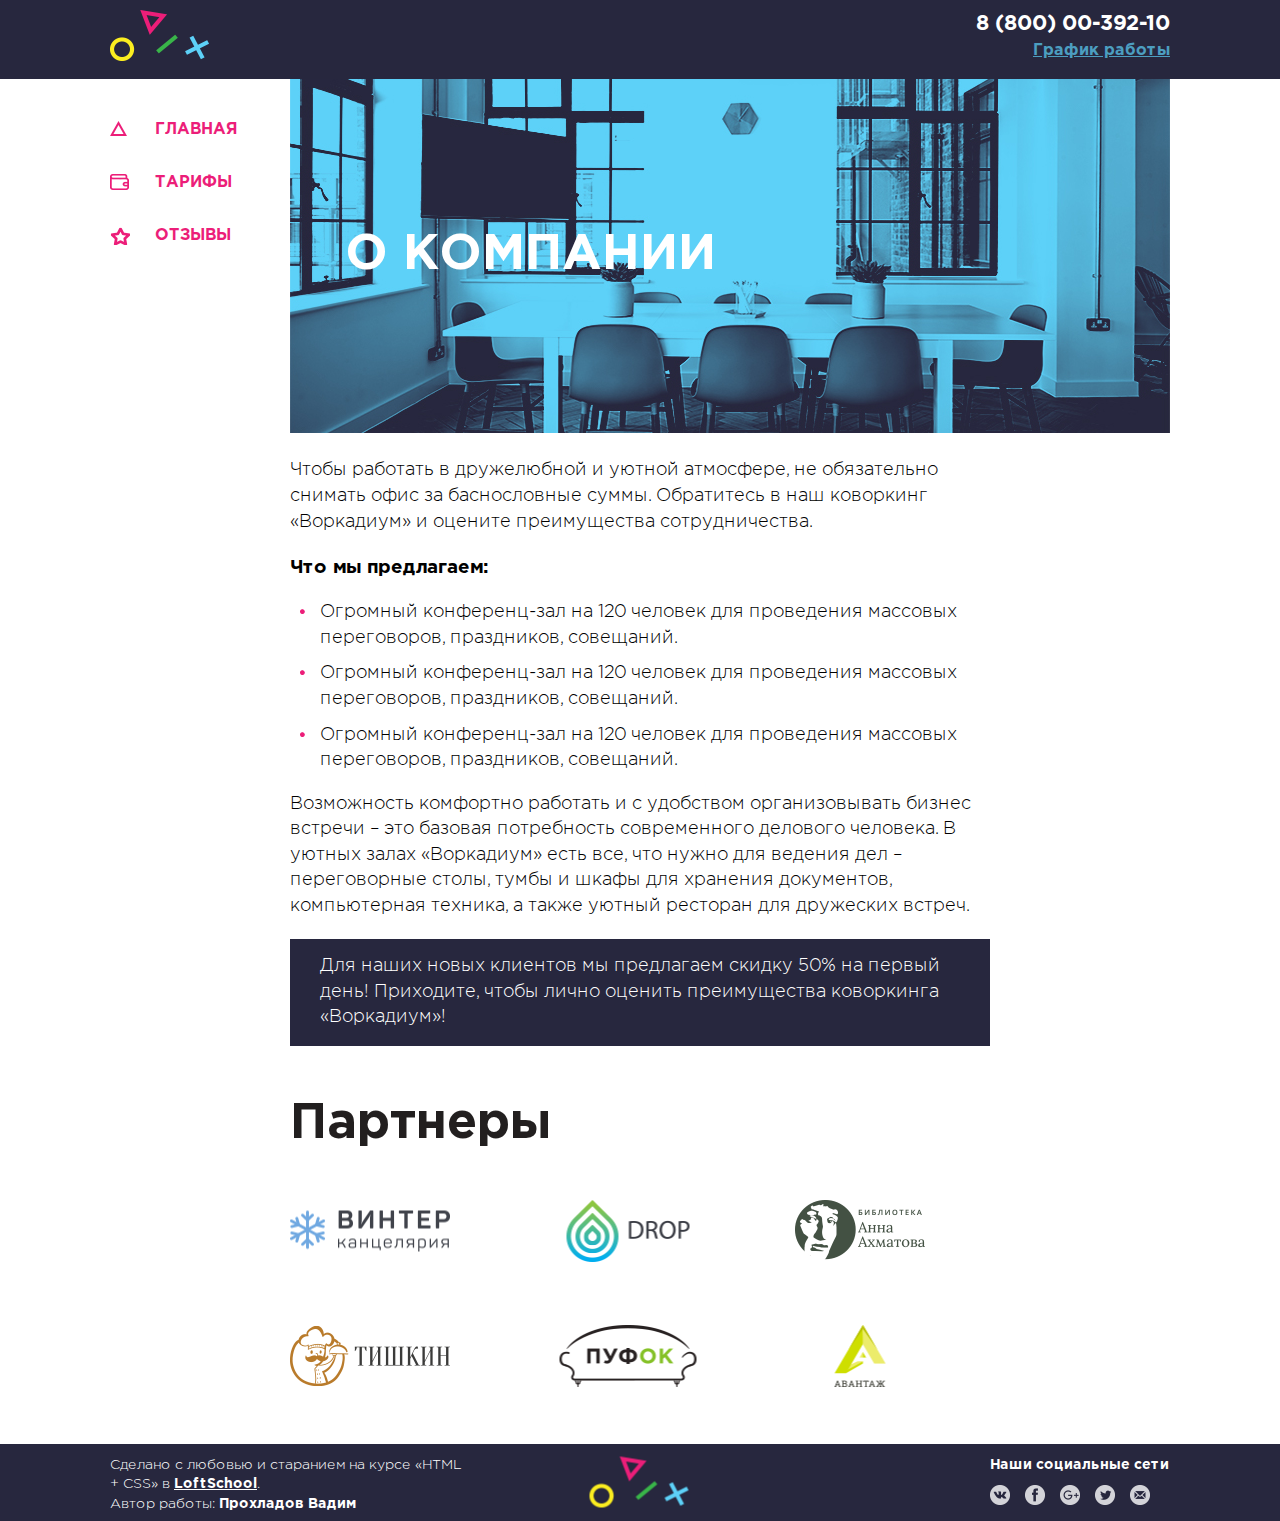
<file: master/index.html>
<!DOCTYPE html>
<html lang="ru-RU">

<head>
  <meta charset="UTF-8">
  <title>Главная страница</title>
  <meta http-equiv="X-UA-Compatible" content="ie=edge">
  <link rel="stylesheet" href="css/main.css">
</head>

<body>
  <div class="wrapper">
    <!-- шапка -->
    <header class="header clearfix">
      <div class="container">
        <div class="header__col-left">
          <img src="img/logos/main_small.png" alt="" class="logo">
        </div>
        <div class="header__col-right">
          <div class="contacts">
            <a href="tel:88000039210" class="contacts__phone">8 (800) 00-392-10</a>
            <div class="contacts__elem">
              <a href="#" class="contacts__schedule">График работы</a>
              <div class="contacts__dropdown">
                <div class="contacts__time">
                  пн-вс: 09:00 - 20:00
                </div>
                <div class="contacts__lunch">
                  обед: 14:00-14:30
                </div>
              </div>
            </div>

          </div>
        </div>
      </div>
    </header>

    <section class="page">
      <div class="container clearfix">
        <!-- боковая панель -->
        <aside class="sidebar">
          <nav class="menu">
            <ul class="nav-menu">
              <li class="nav-menu__item">
                <a href="" class="nav-menu__link">
                  <div class="nav-menu__icon nav-menu__icon_triangle"></div>
                  <div class="nav-menu__text">Главная</div>
                </a>
              </li>
              <li class="nav-menu__item">
                <a href="" class="nav-menu__link">
                  <div class="nav-menu__icon nav-menu__icon_wallet"></div>
                  <div class="nav-menu__text">Тарифы</div>
                </a>
              </li>
              <li class="nav-menu__item">
                <a href="comments.html" class="nav-menu__link">
                  <div class="nav-menu__icon nav-menu__icon_star"></div>
                  <div class="nav-menu__text">Отзывы</div>
                </a>
              </li>
            </ul>
          </nav>
        </aside>

        <!-- содержание страницы -->
        <main class="main-content">
          <div class="page-image">
            <img src="img/decor/about.jpg" alt="" class="page-image__picture">
            <div class="page-image__text">О компании</div>
          </div>

          <div class="about-container">
            <!-- текст на странице -->
            <div class="page-text">
              <p>
                Чтобы работать в дружелюбной и уютной атмосфере, не обязательно снимать офис за баснословные суммы. Обратитесь в наш коворкинг
                «Воркадиум» и оцените преимущества сотрудничества.
              </p>
              <h3>
                Что мы предлагаем:
              </h3>
              <ul>
                <li>
                  Огромный конференц-зал на 120 человек для проведения массовых переговоров, праздников, совещаний.
                </li>
                <li>
                  Огромный конференц-зал на 120 человек для проведения массовых переговоров, праздников, совещаний.
                </li>
                <li>
                  Огромный конференц-зал на 120 человек для проведения массовых переговоров, праздников, совещаний.
                </li>
              </ul>
              <p>
                Возможность комфортно работать и с удобством организовывать бизнес встречи – это базовая потребность современного делового
                человека. В уютных залах «Воркадиум» есть все, что нужно для ведения дел – переговорные столы, тумбы и шкафы
                для хранения документов, компьютерная техника, а также уютный ресторан для дружеских встреч.
              </p>
            </div>
            <div class="description">
              Для наших новых клиентов мы предлагаем <span class="description__pink-text">скидку 50%</span> на первый день!
              Приходите, чтобы лично оценить преимущества коворкинга «Воркадиум»!
            </div>
            <div class="partners">
              <h2 class="section-title">Партнеры</h2>
              <ul class="partners__list clearfix">
                <li class="partners__item">
                  <a class="partners__link" href="#">
                    <img src="img/partners/1.png" class="partners__image">
                  </a>
                </li>
                <li class="partners__item partners__item_middle">
                  <a class="partners__link" href="#">
                    <img src="img/partners/2.png" class="partners__image">
                  </a>
                </li>
                <li class="partners__item partners__item_right">
                  <a class="partners__link" href="#">
                    <img src="img/partners/3.png" class="partners__image">
                  </a>
                </li>
                <li class="partners__item">
                  <a class="partners__link" href="#">
                    <img src="img/partners/4.png" class="partners__image">
                  </a>
                </li>
                <li class="partners__item partners__item_middle">
                  <a class="partners__link" href="#">
                    <img src="img/partners/5.png" class="partners__image">
                  </a>
                </li>
                <li class="partners__item partners__item_middle">
                  <a class="partners__link" href="#">
                    <img src="img/partners/6.png" class="partners__image">
                  </a>
                </li>
              </ul>
            </div>
          </div>

        </main>
      </div>

    </section>

  </div>
  <footer class="footer">
    <div class="container clearfix">
      <div class="footer__col">
        <div class="footer__about">
          <div class="footer__about-desc">
            Сделано с любовью и старанием на курсе «HTML + CSS» в
            <a href="#" class="footer__desc-link">LoftSchool</a>.
          </div>
          <div class="footer__about-user">
            Автор работы: <b>Прохладов Вадим</b>
          </div>
        </div>
      </div>
      <div class="footer__col footer__col_middle">
        <img src="img/logos/main_small.png" alt="" class="logo">
      </div>
      <div class="footer__col footer__col_right">
        <div class="socials">
          <div class="socials__title">Наши социальные сети</div>
          <ul class="socials__list">
            <li class="socials__item">
              <a href="#" class="socials__link socials__link_vk"></a>
            </li>
            <li class="socials__item">
              <a href="#" class="socials__link socials__link_fb"></a>
            </li>
            <li class="socials__item">
              <a href="#" class="socials__link socials__link_gp"></a>
            </li>
            <li class="socials__item">
              <a href="#" class="socials__link socials__link_tw"></a>
            </li>
            <li class="socials__item">
              <a href="#" class="socials__link socials__link_mail"></a>
            </li>
          </ul>
        </div>
      </div>
    </div>
  </footer>
</body>
</html>
</file>
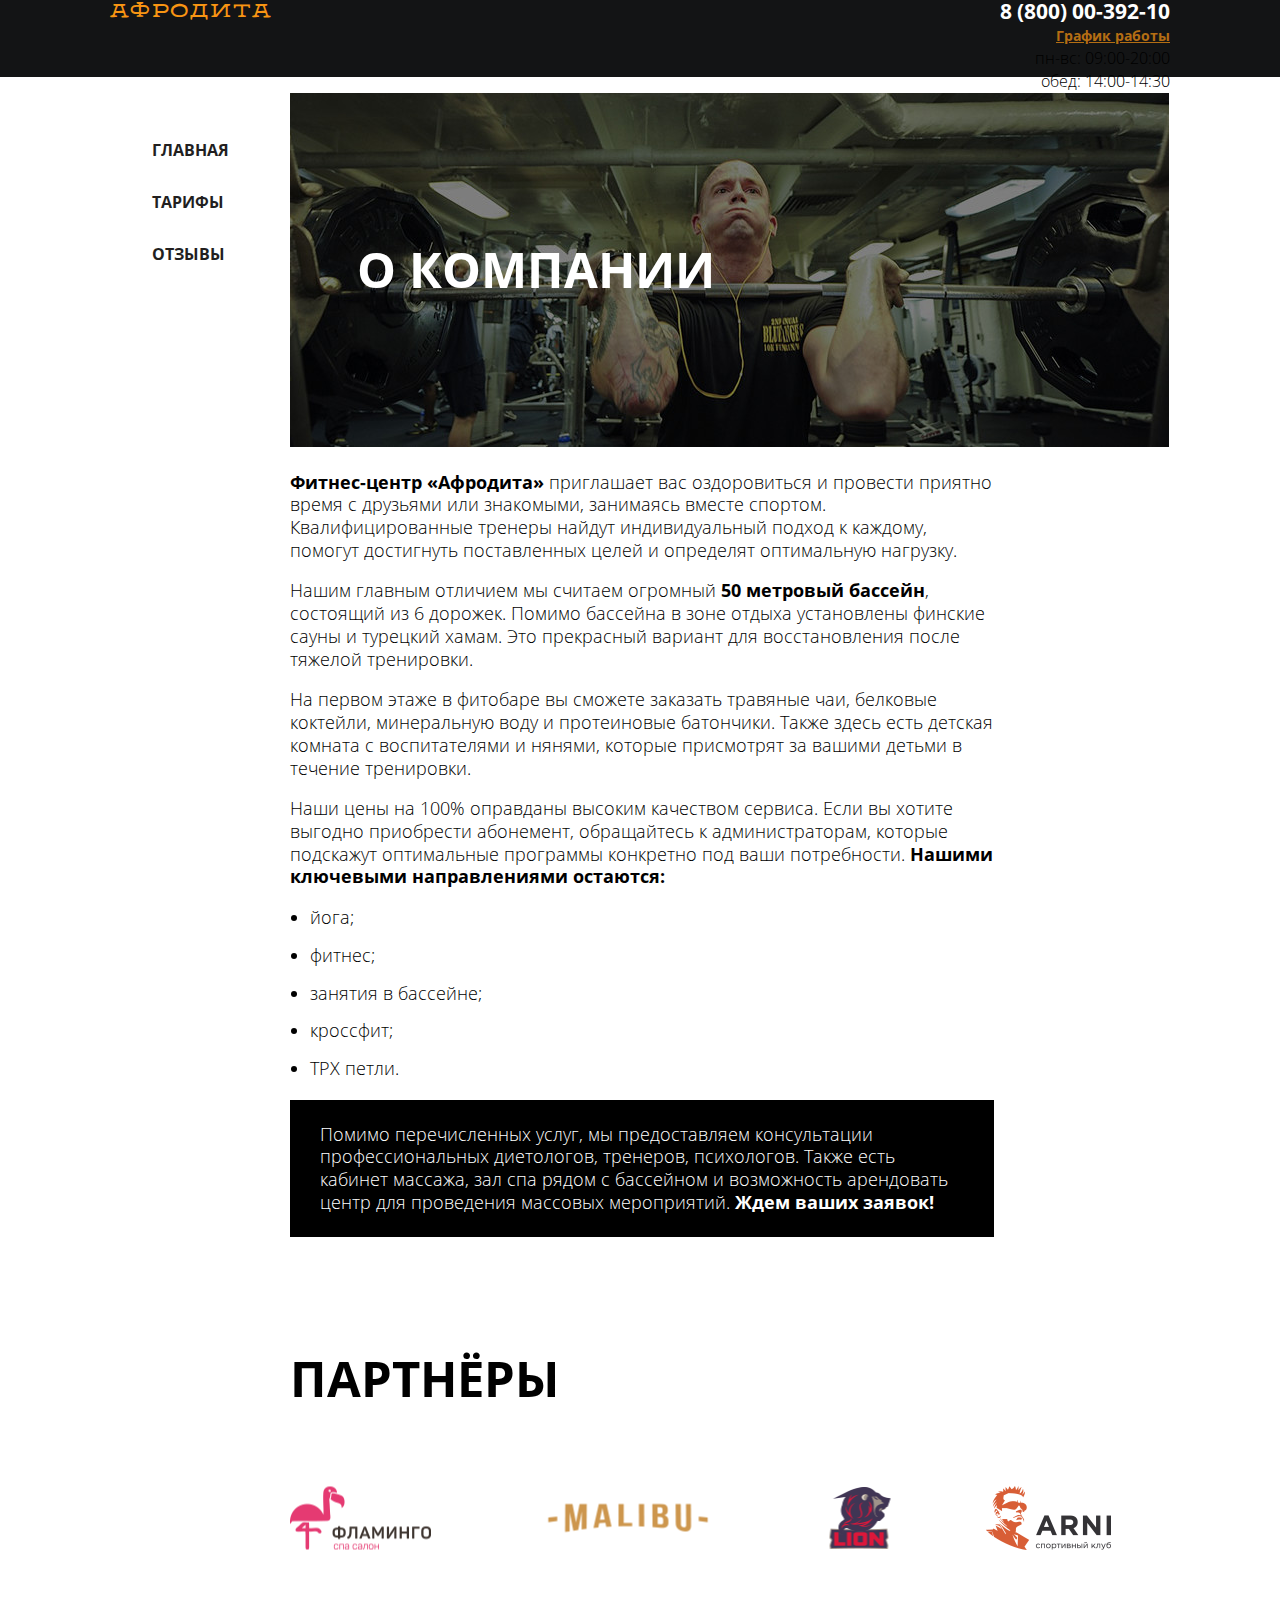
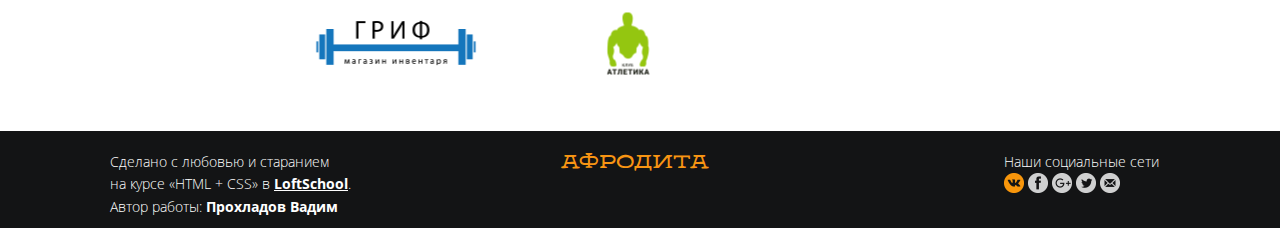
<file: main.html>
<!DOCTYPE html>
<html lang="ru-RU">

<head>
    <meta charset="UTF-8">
    <title>Document</title>
    <meta http-equiv="X-UA-Compatible" content="ie=edge">
    <link rel="stylesheet" href="css/main.css">
</head>

<body>
    <div class="wrapper">
        <!--Header-->
        <header class="header no-inline-spacing">
            <div class="container no-inline-spacing height">
                <a class="logo-link" href="main.html">
                    <div class="logo">Афродита</div>
                </a>
                <div class="contacts">
                    <a class="contacts__phone">8 (800) 00-392-10</a>
                    <div class="contacts__elem" href="#">
                        <div class="contacts__schedule">
                            График работы
                        </div>
                        <div class="dropdown">
                            <div class="contacts__time">
                                <div class="contacts__time-first-string">
                                    пн-вс: 09:00-20:00
                                </div>
                                <div class="contacts__time-second-string">
                                    обед: 14:00-14:30
                                </div>

                            </div>
                        </div>
                    </div>
                </div>
            </div>
        </header>

        <section class="page clearfix">
            <div class="container clearfix">
                <!--Menu-->
                <aside class="sidebar">
                    <nav class="menu">
                        <ul class="nav-menu">
                            <li class="nav-menu__item">
                                <a href="" class="nav-menu__link nav-menu--selected">
                                    <div class="nav-menu__icon nav-menu__icon_line">
                                    </div>
                                    <div class="nav-menu__text">Главная</div>
                                </a>
                            </li>
                            <li class="nav-menu__item">
                                <a href="" class="nav-menu__link">
                                    <div class="nav-menu__icon nav-menu__icon_tarifs">
                                    </div>
                                    <div class="nav-menu__text">Тарифы</div>
                                </a>
                            </li>
                            <li class="nav-menu__item">
                                <a href="comments.html" class="nav-menu__link">
                                    <div class="nav-menu__icon nav-menu__icon_reviews">
                                    </div>
                                    <div class="nav-menu__text">Отзывы</div>
                                </a>
                            </li>
                        </ul>
                    </nav>
                </aside>
                <!--Main page content-->
                <main class="main-content">
                    <div class="page-image">
                        <img src="img/bg/bg-afrodita.jpg" class="page-image__picture">
                        <div class="page-image__text">О компании</div>
                    </div>
                    <!--Page text-->
                    <div class="page-text">
                        <p class="paragraph">
                            <b>Фитнес-центр «Афродита»</b> приглашает вас оздоровиться и провести приятно время с друзьями
                            или знакомыми, занимаясь вместе спортом. Квалифицированные тренеры найдут индивидуальный подход
                            к каждому, помогут достигнуть поставленных целей и определят оптимальную нагрузку.</p>
                        <p class="paragraph">
                            Нашим главным отличием мы считаем огромный <b>50 метровый бассейн</b>, состоящий из 6 дорожек.
                            Помимо бассейна в зоне отдыха установлены финские сауны и турецкий хамам. Это прекрасный вариант
                            для восстановления после тяжелой тренировки.
                            <p class="paragraph">
                                На первом этаже в фитобаре вы сможете заказать травяные чаи, белковые коктейли, минеральную воду и протеиновые батончики.
                                Также здесь есть детская комната с воспитателями и нянями, которые присмотрят за вашими детьми
                                в течение тренировки.
                            </p>
                            <p class="paragraph">
                                Наши цены на 100% оправданы высоким качеством сервиса. Если вы хотите выгодно приобрести абонемент, обращайтесь к администраторам,
                                которые подскажут оптимальные программы конкретно под ваши потребности. <b>Нашими ключевыми направлениями остаются:</b>
                            </p>
                            <ul>
                                <li>
                                    йога;
                                </li>
                                <li>
                                    фитнес;
                                </li>
                                <li>
                                    занятия в бассейне;
                                </li>
                                <li>
                                    кроссфит;
                                </li>
                                <li>
                                    ТРХ петли.
                                </li>
                            </ul>
                            <div class="description">
                                <p>
                                    Помимо перечисленных услуг, мы предоставляем консультации профессиональных диетологов, тренеров, психологов. Также есть кабинет
                                    массажа, зал спа рядом с бассейном и возможность арендовать центр для проведения массовых
                                    мероприятий.
                                    <b>Ждем ваших заявок!</b>
                                </p>
                            </div>
                    </div>

                    <!--Partners block-->
                    <div class="partners">
                        <h2 class="partners-header">Партнёры</h2>
                        <ul class="partners_list clearfix">
                            <li class="partners__item ">
                                <a class="partners__link" href="">
                            <img src="img/logo/logo-1-color.png" alt="" class="partners__image">
                        </a>
                            </li>
                            <li class="partners__item partners__item_middle">
                                <a class="partners__link" href="">
                            <img src="img/logo/logo-2-color.png" alt="" class="partners__image">
                        </a>
                            </li>
                            <li class="partners__item partners__item_right">
                                <a class="partners__link" href="">
                            <img src="img/logo/logo-3-color.png" alt="" class="partners__image">
                        </a>
                            </li>
                            <li class="partners__item">
                                <a class="partners__link" href="">
                            <img src="img/logo/logo-4-color.png" alt="" class="partners__image">
                        </a>
                            </li>
                            <li class="partners__item partners__item_middle">
                                <a class="partners__link" href="">
                            <img src="img/logo/logo-5-color.png" alt="" class="partners__image">
                        </a>
                            </li>
                            <li class="partners__item partners__item_right">
                                <a class="partners__link" href="">
                            <img src="img/logo/logo-6-color.png" alt="" class="partners__image">
                        </a>
                            </li>
                        </ul>
                    </div>
                </main>
            </div>
        </section>
    </div>

    <footer class="footer">
        <div class="container clearfix">
            <div class="footer-col">
                <div class="footer-lovetext">
                    Сделано с любовью и старанием<br> на курсе «HTML + CSS» в <a class="footer__link" href="">LoftSchool</a>.<br>                    Автор работы: <b>Прохладов Вадим</b>
                </div>
            </div>

            <div class="footer-col footer-col-logo">
                <div class="footer-logo">Афродита</div>
            </div>

            <div class="footer-col footer-col-networks">
                <div class="social-networks">

                    <div class="social-networks__text">Наши социальные сети</div>
                    <ul class="social-networks__list">
                        <li class="social-networks__item">
                            <a href="" class="social-networks__link">
                                <div class="sn-icon sn-vk"> </div>
                            </a>
                        </li>
                        <li class="social-networks__item">
                            <a href="" class="social-networks__link">
                                <div class="sn-icon sn-facebook"> </div>
                            </a>
                        </li>
                        <li class="social-networks__item">
                            <a href="" class="social-networks__link">
                                <div class="sn-icon sn-google"> </div>
                            </a>
                        </li>
                        <li class="social-networks__item">
                            <a href="" class="social-networks__link">
                                <div class="sn-icon sn-twitter"> </div>
                            </a>
                        </li>
                        <li class="social-networks__item">
                            <a href="" class="social-networks__link">
                                <div class="sn-icon sn-mail"> </div>
                            </a>
                        </li>
                    </ul>

                </div>
            </div>
        </div>

    </footer>
</body>

</html>
</file>
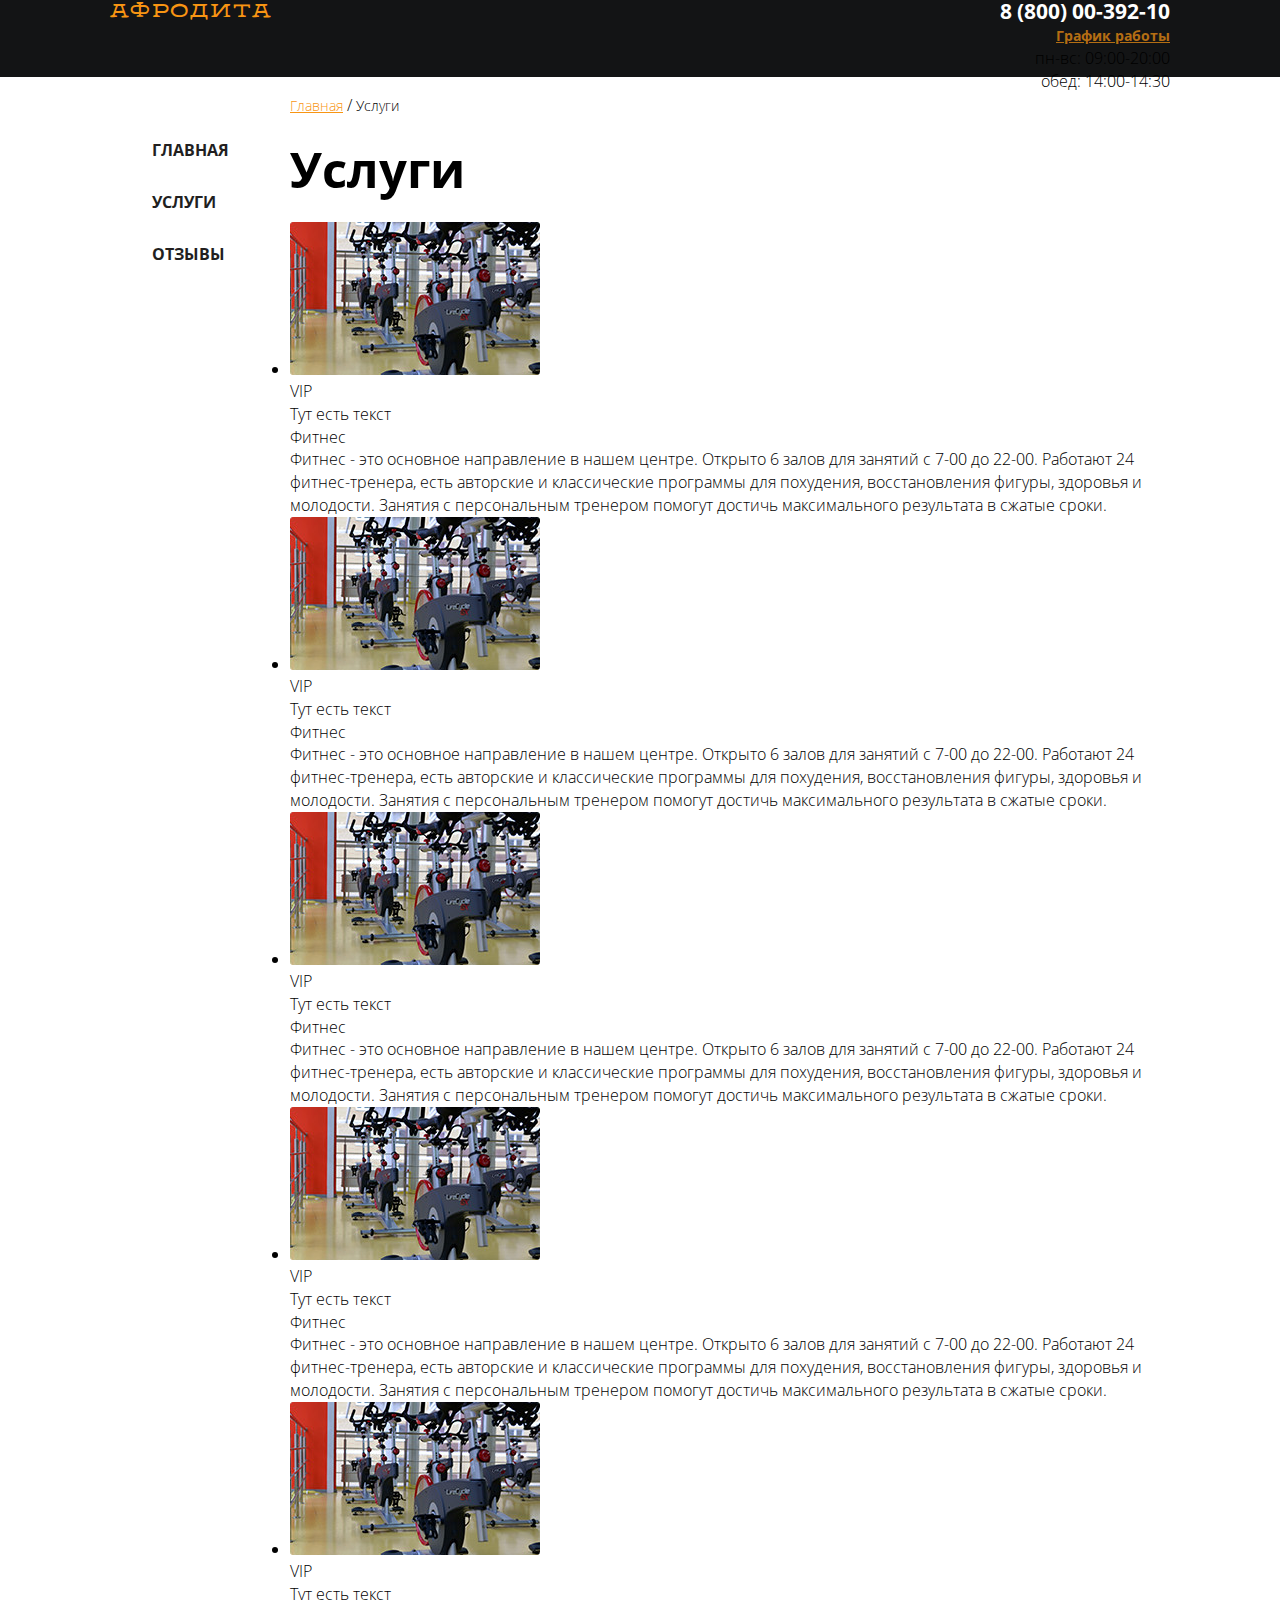
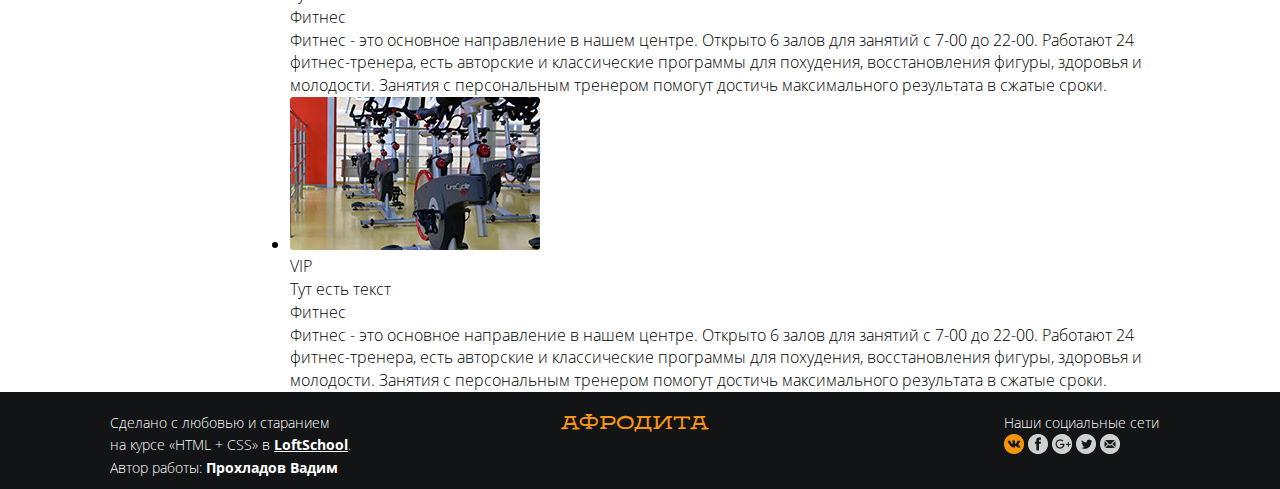
<file: services.html>
<!DOCTYPE html>
<html lang="ru-RU">

<head>
    <meta charset="UTF-8">
    <title>Document</title>
    <meta http-equiv="X-UA-Compatible" content="ie=edge">
    <link rel="stylesheet" href="css/main.css">
</head>

<body>
    <div class="wrapper">
        <!--Header-->
        <header class="header no-inline-spacing">
            <div class="container no-inline-spacing height">
                <a class="logo-link" href="main.html">
                    <div class="logo">Афродита</div>
                </a>
                <div class="contacts">
                    <a class="contacts__phone">8 (800) 00-392-10</a>
                    <div class="contacts__elem" href="#">
                        <div class="contacts__schedule">
                            График работы
                        </div>
                        <div class="dropdown">
                            <div class="contacts__time">
                                <div class="contacts__time-first-string">
                                    пн-вс: 09:00-20:00
                                </div>
                                <div class="contacts__time-second-string">
                                    обед: 14:00-14:30
                                </div>

                            </div>
                        </div>
                    </div>
                </div>
            </div>
        </header>

        <section class="page clearfix">
            <div class="container clearfix">
                <!--Menu-->
                <aside class="sidebar">
                    <nav class="menu">
                        <ul class="nav-menu">
                            <li class="nav-menu__item">
                                <a href="" class="nav-menu__link">
                                    <div class="nav-menu__icon nav-menu__icon_line">
                                    </div>
                                    <div class="nav-menu__text">Главная</div>
                                </a>
                            </li>
                            <li class="nav-menu__item">
                                <a href="" class="nav-menu__link nav-menu--selected">
                                    <div class="nav-menu__icon nav-menu__icon_tarifs">
                                    </div>
                                    <div class="nav-menu__text">Услуги</div>
                                </a>
                            </li>
                            <li class="nav-menu__item">
                                <a href="comments.html" class="nav-menu__link">
                                    <div class="nav-menu__icon nav-menu__icon_reviews">
                                    </div>
                                    <div class="nav-menu__text">Отзывы</div>
                                </a>
                            </li>
                        </ul>
                    </nav>
                </aside>
                <!--Main page content-->
                <main class="main-content main-content_padding_top">
                    <!-- Хлебный крошки -->
                    <ul class="bread">
                        <li class="bread__item">
                            <a href="#" class="bread__link">Главная</a>
                        </li>
                        <li class="bread__item bread__item--last">
                            <a href="#" class="bread__link ">Услуги</a>
                        </li>
                    </ul>
                    <h2 class="section-title">Услуги</h2>

                    <ul class="services clearfix">
                        <li class="services__item">
                            <div class="services__img">
                                <img src="img/services/service-2.jpg" class="services_img-pic">
                                <div class="services__text">
                                    <div class="services__vip">VIP</div>
                                    <div class="services__desc">
                                        Тут есть текст
                                    </div>
                                </div>
                            </div>
                            <div class="services__title">Фитнес</div>
                            <div class="services__info">
                                Фитнес - это основное направление в нашем центре. Открыто 6 залов для занятий с 7-00 до 22-00. Работают 24 фитнес-тренера,
                                есть авторские и классические программы для похудения, восстановления фигуры, здоровья и
                                молодости. Занятия с персональным тренером помогут достичь максимального результата в сжатые
                                сроки.
                            </div>
                        </li>
                                                <li class="services__item">
                            <div class="services__img">
                                <img src="img/services/service-2.jpg" class="services_img-pic">
                                <div class="services__text">
                                    <div class="services__vip">VIP</div>
                                    <div class="services__desc">
                                        Тут есть текст
                                    </div>
                                </div>
                            </div>
                            <div class="services__title">Фитнес</div>
                            <div class="services__info">
                                Фитнес - это основное направление в нашем центре. Открыто 6 залов для занятий с 7-00 до 22-00. Работают 24 фитнес-тренера,
                                есть авторские и классические программы для похудения, восстановления фигуры, здоровья и
                                молодости. Занятия с персональным тренером помогут достичь максимального результата в сжатые
                                сроки.
                            </div>
                        </li>
                                                <li class="services__item">
                            <div class="services__img">
                                <img src="img/services/service-2.jpg" class="services_img-pic">
                                <div class="services__text">
                                    <div class="services__vip">VIP</div>
                                    <div class="services__desc">
                                        Тут есть текст
                                    </div>
                                </div>
                            </div>
                            <div class="services__title">Фитнес</div>
                            <div class="services__info">
                                Фитнес - это основное направление в нашем центре. Открыто 6 залов для занятий с 7-00 до 22-00. Работают 24 фитнес-тренера,
                                есть авторские и классические программы для похудения, восстановления фигуры, здоровья и
                                молодости. Занятия с персональным тренером помогут достичь максимального результата в сжатые
                                сроки.
                            </div>
                        </li>
                                                <li class="services__item">
                            <div class="services__img">
                                <img src="img/services/service-2.jpg" class="services_img-pic">
                                <div class="services__text">
                                    <div class="services__vip">VIP</div>
                                    <div class="services__desc">
                                        Тут есть текст
                                    </div>
                                </div>
                            </div>
                            <div class="services__title">Фитнес</div>
                            <div class="services__info">
                                Фитнес - это основное направление в нашем центре. Открыто 6 залов для занятий с 7-00 до 22-00. Работают 24 фитнес-тренера,
                                есть авторские и классические программы для похудения, восстановления фигуры, здоровья и
                                молодости. Занятия с персональным тренером помогут достичь максимального результата в сжатые
                                сроки.
                            </div>
                        </li>
                                                <li class="services__item">
                            <div class="services__img">
                                <img src="img/services/service-2.jpg" class="services_img-pic">
                                <div class="services__text">
                                    <div class="services__vip">VIP</div>
                                    <div class="services__desc">
                                        Тут есть текст
                                    </div>
                                </div>
                            </div>
                            <div class="services__title">Фитнес</div>
                            <div class="services__info">
                                Фитнес - это основное направление в нашем центре. Открыто 6 залов для занятий с 7-00 до 22-00. Работают 24 фитнес-тренера,
                                есть авторские и классические программы для похудения, восстановления фигуры, здоровья и
                                молодости. Занятия с персональным тренером помогут достичь максимального результата в сжатые
                                сроки.
                            </div>
                        </li>
                                                <li class="services__item">
                            <div class="services__img">
                                <img src="img/services/service-2.jpg" class="services_img-pic">
                                <div class="services__text">
                                    <div class="services__vip">VIP</div>
                                    <div class="services__desc">
                                        Тут есть текст
                                    </div>
                                </div>
                            </div>
                            <div class="services__title">Фитнес</div>
                            <div class="services__info">
                                Фитнес - это основное направление в нашем центре. Открыто 6 залов для занятий с 7-00 до 22-00. Работают 24 фитнес-тренера,
                                есть авторские и классические программы для похудения, восстановления фигуры, здоровья и
                                молодости. Занятия с персональным тренером помогут достичь максимального результата в сжатые
                                сроки.
                            </div>
                        </li>
                    </ul>
                </main>
            </div>
        </section>
    </div>

    <footer class="footer">
        <div class="container clearfix">
            <div class="footer-col">
                <div class="footer-lovetext">
                    Сделано с любовью и старанием<br> на курсе «HTML + CSS» в <a class="footer__link" href="">LoftSchool</a>.<br>                    Автор работы: <b>Прохладов Вадим</b>
                </div>
            </div>

            <div class="footer-col footer-col-logo">
                <div class="footer-logo">Афродита</div>
            </div>

            <div class="footer-col footer-col-networks">
                <div class="social-networks">

                    <div class="social-networks__text">Наши социальные сети</div>
                    <ul class="social-networks__list">
                        <li class="social-networks__item">
                            <a href="" class="social-networks__link">
                                <div class="sn-icon sn-vk"> </div>
                            </a>
                        </li>
                        <li class="social-networks__item">
                            <a href="" class="social-networks__link">
                                <div class="sn-icon sn-facebook"> </div>
                            </a>
                        </li>
                        <li class="social-networks__item">
                            <a href="" class="social-networks__link">
                                <div class="sn-icon sn-google"> </div>
                            </a>
                        </li>
                        <li class="social-networks__item">
                            <a href="" class="social-networks__link">
                                <div class="sn-icon sn-twitter"> </div>
                            </a>
                        </li>
                        <li class="social-networks__item">
                            <a href="" class="social-networks__link">
                                <div class="sn-icon sn-mail"> </div>
                            </a>
                        </li>
                    </ul>

                </div>
            </div>
        </div>

    </footer>
</body>

</html>
</file>
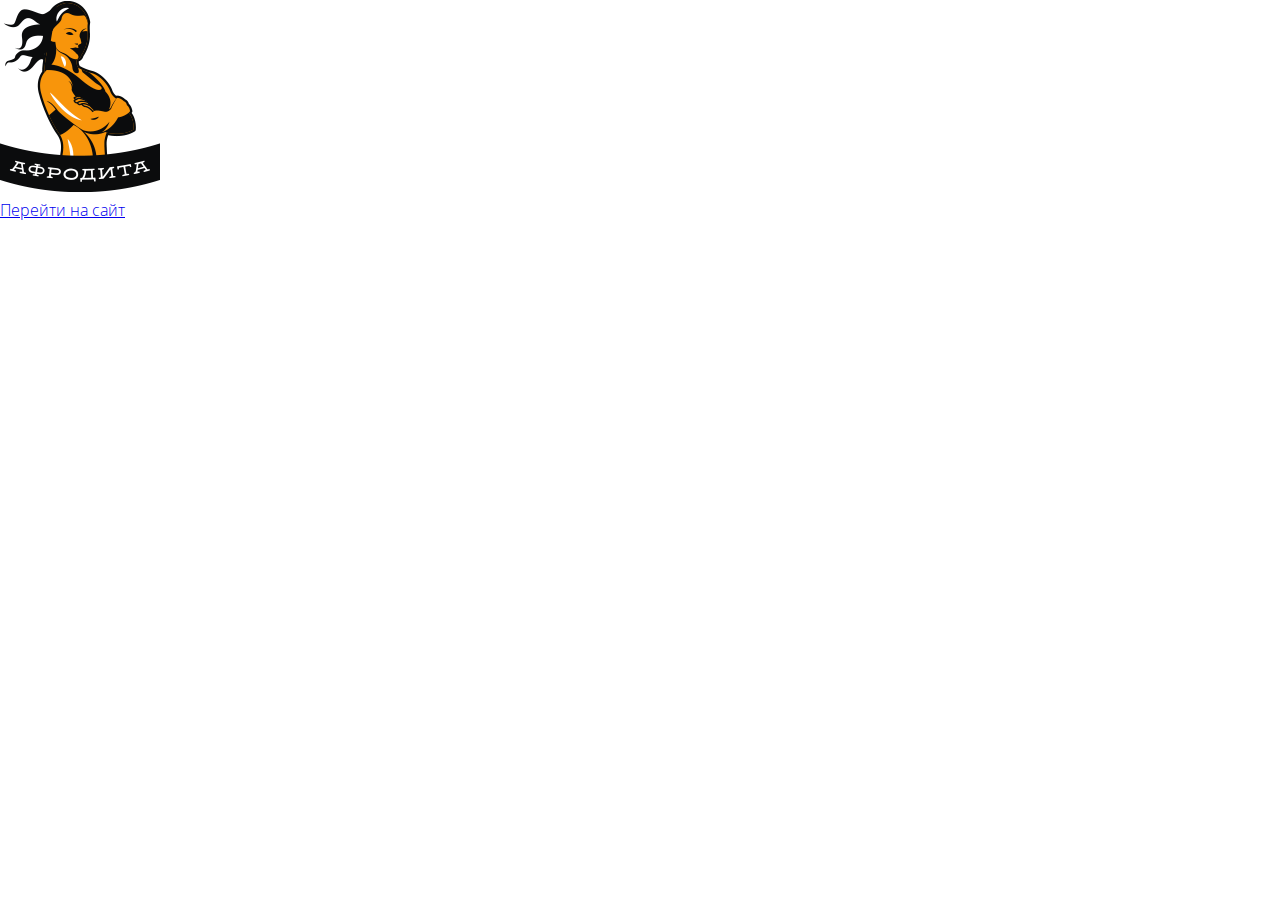
<file: welcome.html>
<!DOCTYPE html>
<html lang="ru-RU">

<head>
    <meta charset="UTF-8">
    <title>Document</title>
    <meta http-equiv="X-UA-Compatible" content="ie=edge">
    <link rel="stylesheet" href="css/main.css">
</head>


<body>
    <div class="wrapper wrapper_welcome">
        <div class="welcome">
            <div class="welcome__pic">
                <img src="img/logo/logo.png" alt="">
            </div>
            <a href="main.html" class="welcome__btn">Перейти на сайт</a>
        </div>
    </div>
</body>

</html>
</file>
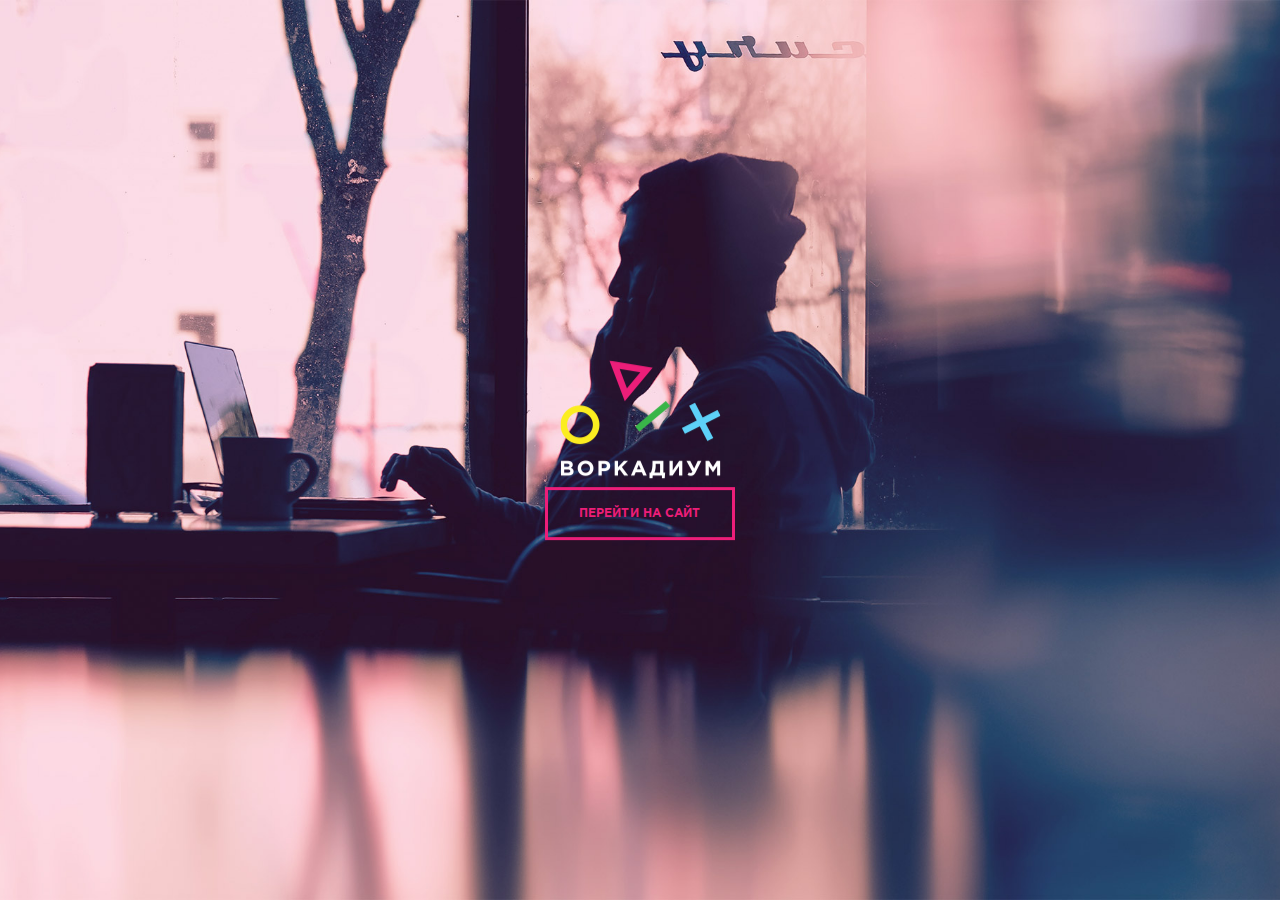
<file: master/welcome.html>
<!DOCTYPE html>
<html lang="ru-RU">

<head>
  <meta charset="UTF-8">
  <title>Главная страница</title>
  <meta http-equiv="X-UA-Compatible" content="ie=edge">
  <link rel="stylesheet" href="css/main.css">
</head>

<body>
  <div class="wrapper wrapper_welcome">
    <div class="welcome">
      <div class="welcome__pic">
        <img src="./img/logos/main.png" alt="">
      </div>
      <a href="index.html" class="welcome__btn">Перейти на сайт</a>
    </div>
  </div>
</body>
</html>
</file>
<file: master/css/main.css>
/* Настройки лейаута */
@import "layout/normalize.css";
@import "layout/fonts.css";
@import "layout/base.css";

/* Компоненты */
@import "components/header.css";
@import "components/sidebar.css";
@import "components/main-content.css";
@import "components/breadcrumbs.css";
@import "components/section-title.css";
@import "components/form.css";
@import "components/footer.css";

/* Страницы */
@import "pages/about.css";
@import "pages/welcome.css";
@import "pages/service.css";
</file>
<file: css/main.css>
@import "layout/normalize.css";
@import "layout/fonts.css";
@import "layout/base.css";

@import "components/header.css";
@import "components/sidebar.css";
@import "components/form.css";
@import "components/footer.css";
@import "components/main-content.css";
@import "components/about.css";
@import "components/reviews.css";
@import "components/paginator.css";
</file>
